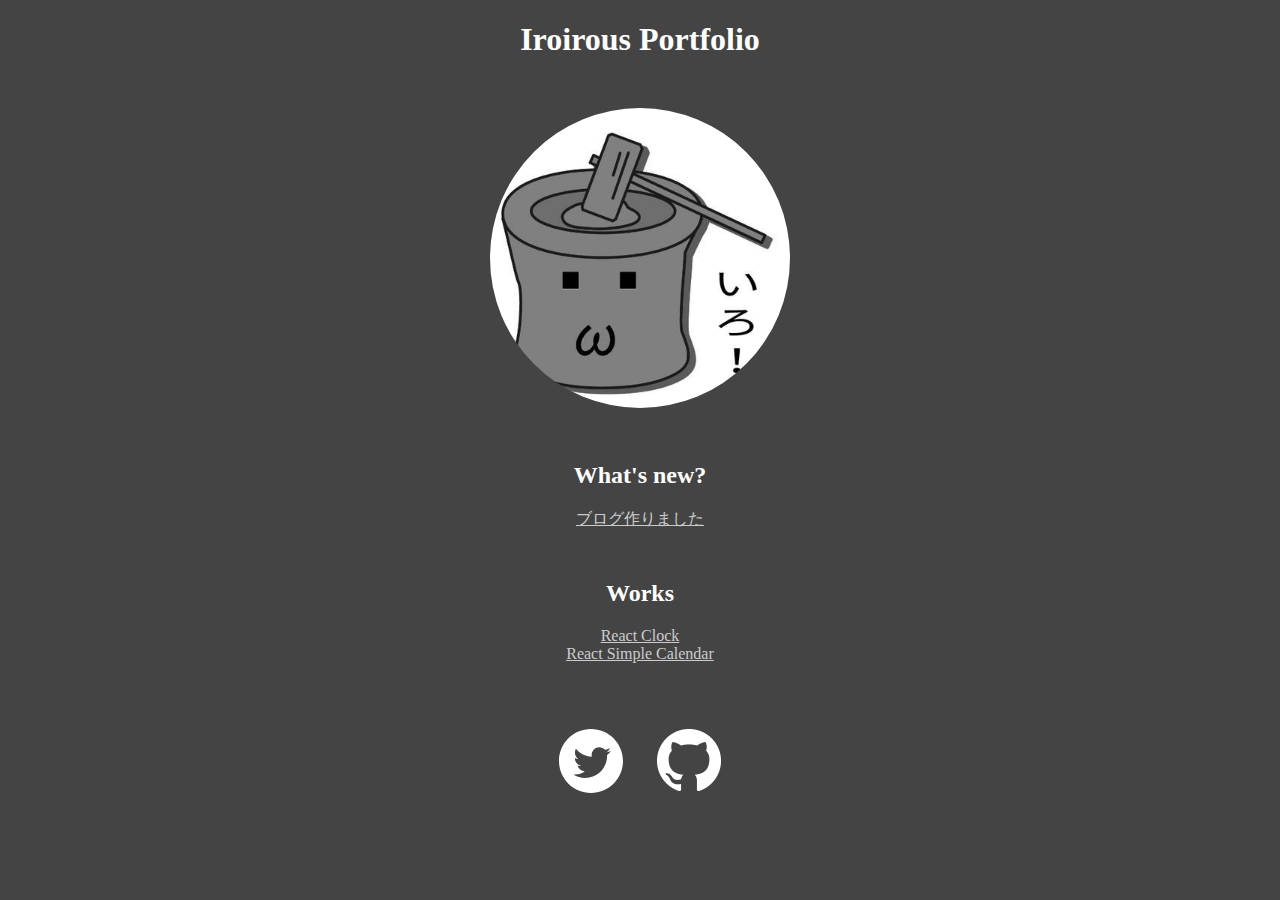
<file: index.html>
<!DOCTYPE html>
<html lang="ja">
    <head>
        <meta charset="utf-8">
        <meta name="viewport" content="width=device-width,initial-scale=1">
        <title>Iroirous Portfolio</title>
        <link href="https://fonts.googleapis.com/css?family=Open+Sans" rel="stylesheet">
        <link rel="stylesheet" href="./index.css">
    </head>
    <body>
        <header>
            <h1>Iroirous Portfolio</h1>
        </header>
        <main>
            <div id="profile">
                <div id="profileContent">
                    <div id="icon">
                        <img id="iroirous" src="./iroirous.jpg">
                    </div>
                    <div id="links">
                        <div class="profilebox">
                            <h2>What's new?</h2>
                            <ul>
                                <li><a href="./blog/" target="_blank">ブログ作りました</a></li>
                            </ul>
                            
                        </div>
                        <div class="profilebox">
                            <h2>Works</h2>
                            <ul>
                                <li><a href="./ReactClock/" target="_blank">React Clock</a></li>
                                <li><a href="./ReactSimpleCalendar/" target="_blank">React Simple Calendar</a></li>
                            </ul>
                        </div>
                    </div>
                </div>
                <ul id="external">
                    <li><a target="_blank" title="Twitter" href="https://twitter.com/iroirous"><img src="./twitter.svg"></a></li>
                    <li><a target="_blank" title="Github" href="https://github.com/iroirous"><img src="./github.png"></a></li>
                </ul>
            </div>
        </main>
    </body>
</html>
</file>
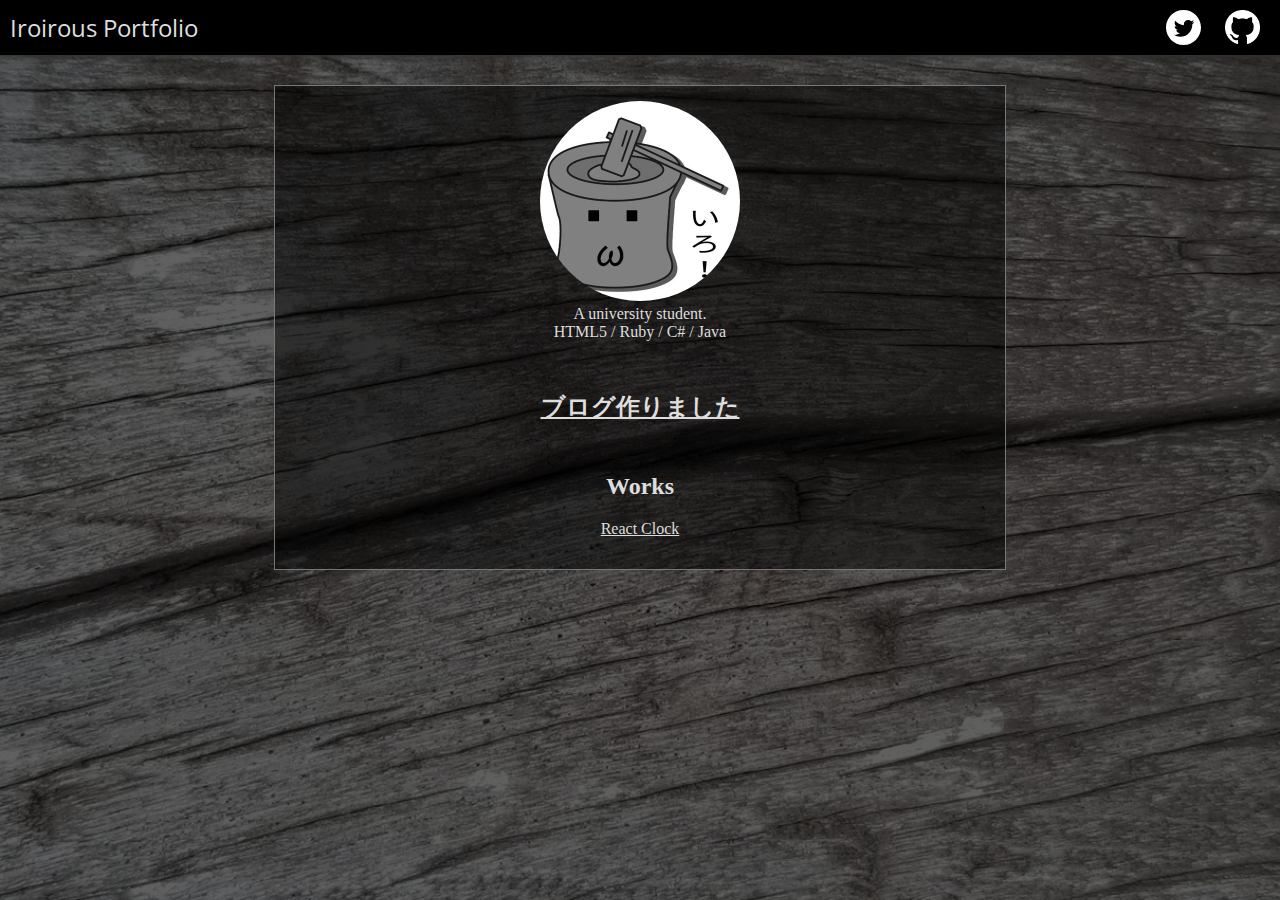
<file: index_old.html>
<!DOCTYPE html>
<html lang="ja">
    <head>
        <meta charset="utf-8">
        <title>Iroirous Portfolio</title>
        <link href="https://fonts.googleapis.com/css?family=Open+Sans" rel="stylesheet">
        <link rel="stylesheet" href="./index_old.css">
    </head>
    <body>
        <header>
            <h1>Iroirous Portfolio</h1>
            <ul>
                <li><a target="_blank" title="Twitter" href="https://twitter.com/us_irir"><img src="./twitter.svg"></a></li>
                <li><a target="_blank" title="Github" href="https://github.com/iroirous"><img src="./github.png"></a></li>
            </ul>
        </header>
        <main>
            <div id="profile">
                <img id="iroirous" src="./iroirous.jpg">
                <p>A university student.</p>
                <p>HTML5 / Ruby / C# / Java</p>
                <div class="item">
                    <h2><a href="./blog/">ブログ作りました</a></h2>
                </div>
                <div id="works" class="item">
                    <h2>Works</h2>
                    <ul>
                        <li><a href="./ReactClock/">React Clock</a></li>
                    </ul>
                </div>
            </div>
        </main>
    </body>
</html>
</file>
<file: index.css>
html{
    margin: 0;
    padding: 0;
    width: 100%;
    height: 100%;
}

body{
    margin: 0;
    background: #444;
    color: white;
    text-align: center;
    padding-bottom: 30px;
}

/*****************************
            Header
******************************/
header {
    margin-bottom: 50px;
}

/*****************************
            profile
******************************/
#icon img {
    width: 300px;
    border-radius: 150px;
}

#links ul {
    padding: 0;
    list-style: none;
}

#links a {
    color: #ccc;
}

.profilebox {
    margin-top: 50px;
}

#external {
    padding: 0;
    padding-top: 50px;
    list-style: none;
}

#external li {
    display: inline-block;
    margin: 0 15px;
}

#external li img {
    width: 64px;
}
</file>
<file: index_old.css>
html, body{
    height: 100%;
    background: #777;
    background-image: url('./headerbg.jpg');
    background-size: cover;
    background-blend-mode: multiply;
}

body{
    margin: 0;
    min-width: 400px;
}

a{
    color: #ddd;
}

header{
    background: #000;
    width: 100%;
    padding: 0 10px;
    box-sizing: border-box;
    display: flex;
    align-items: center;
    justify-content: space-between;
    box-shadow:0px 0px 4px 2px #333;
}

header h1{
    margin: 0;
    color: #ddd;
    height: 100%;
    line-height: 100%;
    font-weight: normal;
    font-family: 'Open Sans', sans-serif;
    font-size: 18pt;
}

header ul{
    padding: 0;
    margin: 0;
    text-align: right;
    list-style: none;
}

header li{
    display: inline-block;
}

header a{
    display: inline-block;
    height: 35px;
    padding: 10px;
}

header a:hover{
    background: #444;
    animation: fadeIn 0.5s ease;
}

header img{
    height: 100%;
}

main{
    padding: 15px;
}

#iroirous{
    border-radius: 100px;
    width: 200px;
}

#profile{
    max-width: 700px;
    background: rgba(0, 0, 0, 0.5);
    color: #ddd;
    margin: 15px auto;
    padding: 15px;
    border: 1px solid #777;
    text-align: center;
}

#profile p{
    margin: 0;
}

.item{
    margin-top: 50px;
}

.item ul{
    list-style: none;
    padding: 0;
}

.item li a{
    text-decoration: underline;
    color: #ddd;
}

@keyframes fadeIn{
    0%{
        background: #000
    }
    100%{
        background: #444;
    }
}
</file>
